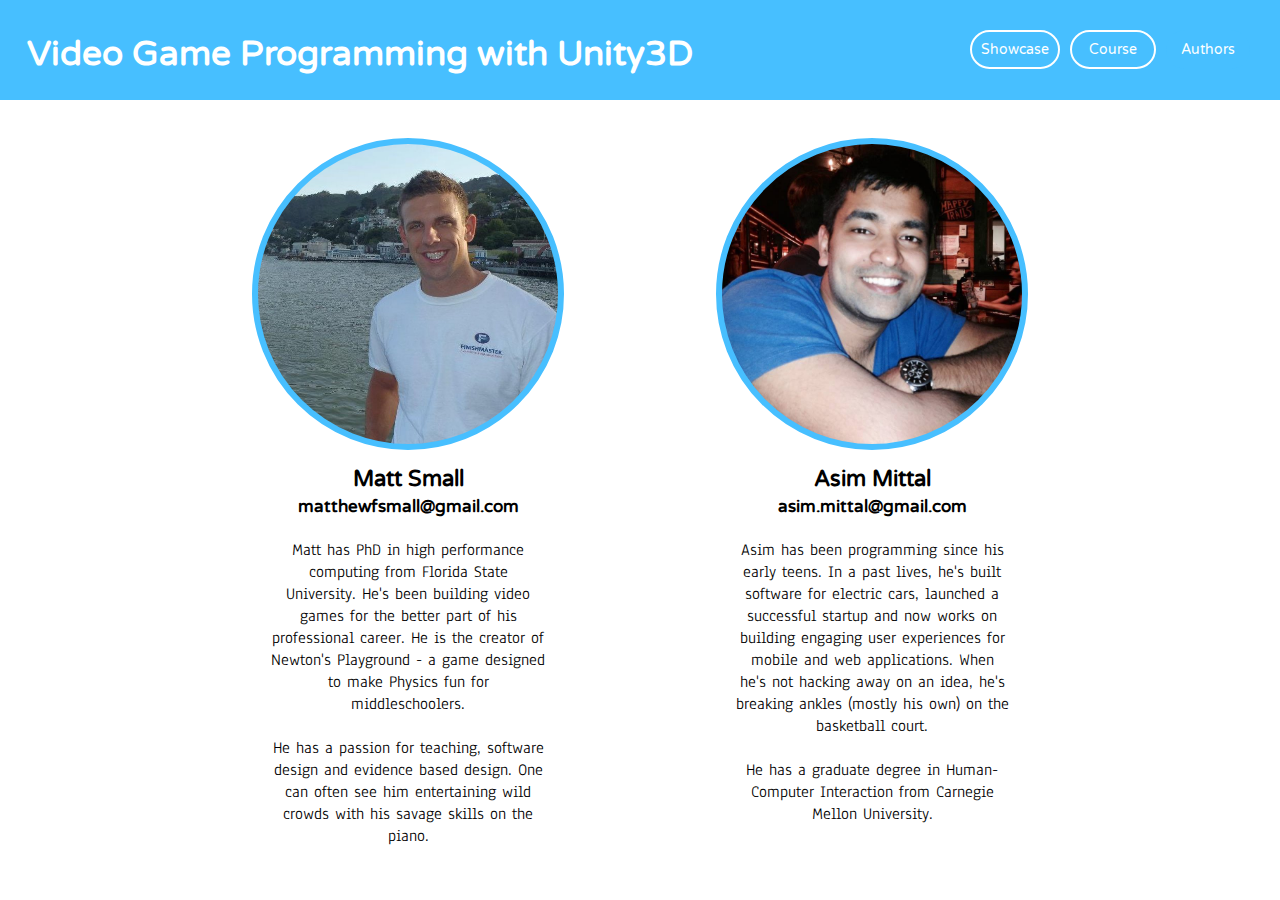
<file: authors.html>
<!DOCTYPE html>
<html>
    <head>
        
        <!-- google web fonts -->
        <link href='http://fonts.googleapis.com/css?family=Varela%20Round&subset=latin,latin-ext' rel='stylesheet' type='text/css'>
        <link href='http://fonts.googleapis.com/css?family=Anaheim&subset=latin,latin-ext' rel='stylesheet' type='text/css'>
                
        <!-- jquery -->
        <script src="lib/jquery-1.11.2.min.js"></script>
        <script src="lib/handlebars-v3.0.3.js"></script>
        
        <!-- bootstrap
        <link rel="stylesheet" href="https://maxcdn.bootstrapcdn.com/bootstrap/3.3.4/css/bootstrap.min.css">
        <script src="https://maxcdn.bootstrapcdn.com/bootstrap/3.3.4/js/bootstrap.min.js"></script>-->
            
        <!-- less scripts 
        <link rel="stylesheet/less" type="text/css" href="style/style.less">
        <link rel="stylesheet/less" type="text/css" href="style/authors_style.less">
        <script src="lib/less.min.js"></script>   -->
        
        <!-- compiled css -->
        <link rel="stylesheet" type="text/css" href="style/style.css">
        <link rel="stylesheet" type="text/css" href="style/authors_style.css">
        
                
    </head>
    
    <body>
        <!-- default page header -->
        <header>
            <div id="divTitle"><h1>Video Game Programming with Unity3D</h1></div>
            <div id="divActions">
                <a class="active" href="showcase.html">Showcase</a>
                <a class="active" href="index.html">Course</a>
                <a class="inactive">Authors</a>
            </div>
        </header>
        
        <div id="content">
            <div class="authorInfoCard" style="background:">
                <div class="imgContainer" id="matt"></div>
                <div class="authorName"><h4>Matt Small</h4></div>
                <div class="authorContact"><h4>matthewfsmall@gmail.com</h4></div>
                <div class="authorBio">Matt has PhD in high performance computing 
                    from Florida State University. He's been building video games 
                    for the better part of his professional career. He is the creator 
                    of Newton's Playground - a game designed to make Physics fun for middleschoolers.<br><br>
                    He has a passion for teaching, software design and evidence based design. One can often see him entertaining wild crowds with his savage skills on the piano.
                </div>
            </div>
            
            <div class="authorInfoCard" style="background:">
                <div class="imgContainer" id="asim"></div>
                <div class="authorName"><h4>Asim Mittal</h4></div>
                <div class="authorContact"><h4>asim.mittal@gmail.com</h4></div>
                <div class="authorBio">Asim has been programming since his early teens. 
                    In a past lives, he's built software for electric cars, launched a 
                    successful startup and now works on building engaging user experiences 
                    for mobile and web applications. When he's not hacking away on an idea, 
                    he's breaking ankles (mostly his own) on the basketball court.<br><br>
                    He has a graduate degree in Human-Computer Interaction from Carnegie Mellon University.</div>
            </div>
            
            
        </div>
        
    </body>
</html>
</file>
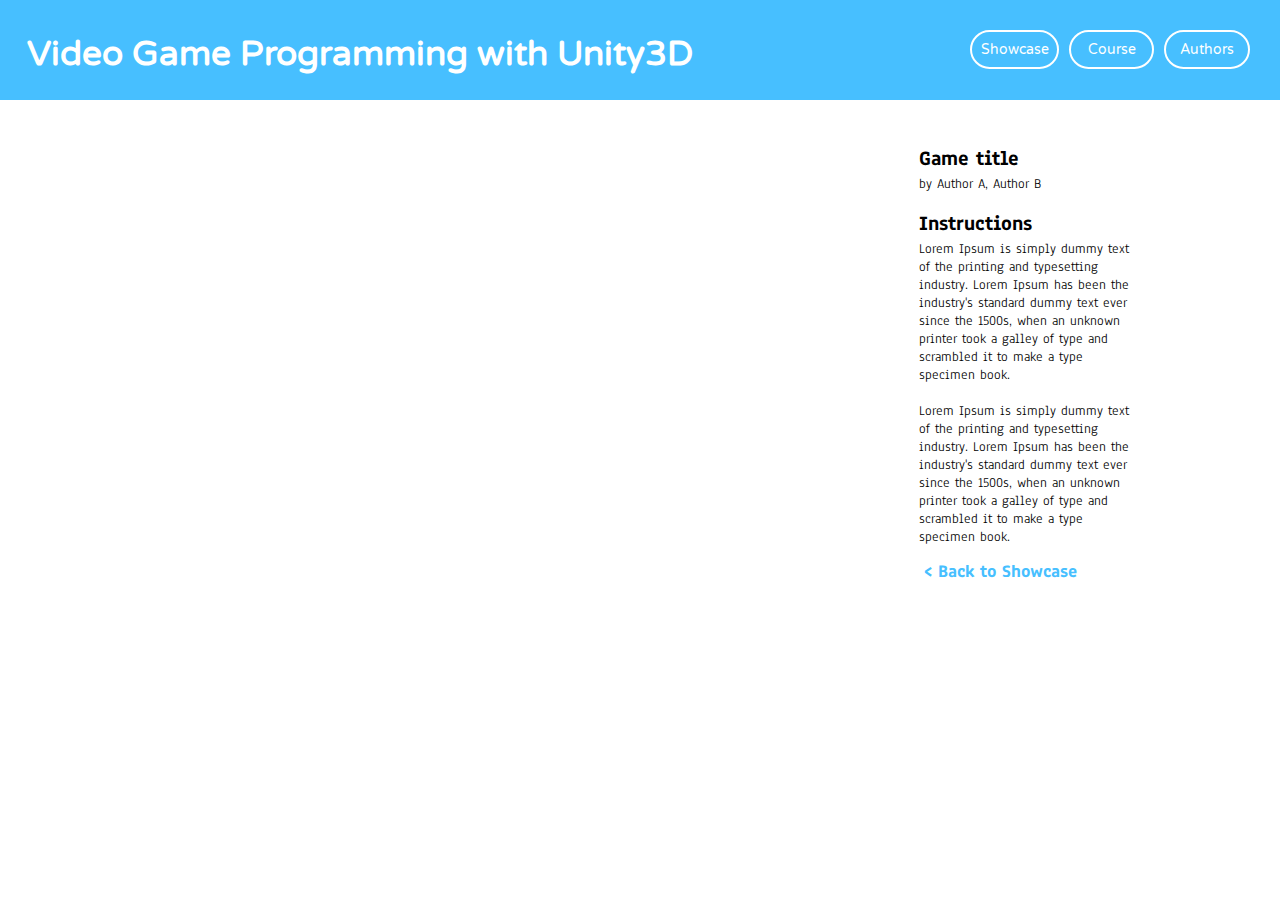
<file: game.html>
<!DOCTYPE html>
<html>
    <head>
        
        <!-- google web fonts -->
        <link href='http://fonts.googleapis.com/css?family=Varela%20Round&subset=latin,latin-ext' rel='stylesheet' type='text/css'>
        <link href='http://fonts.googleapis.com/css?family=Anaheim&subset=latin,latin-ext' rel='stylesheet' type='text/css'>
                
        <!-- jquery -->
        <script src="lib/jquery-1.11.2.min.js"></script>
        <script src="lib/handlebars-v3.0.3.js"></script>
        
        <!-- bootstrap
        <link rel="stylesheet" href="https://maxcdn.bootstrapcdn.com/bootstrap/3.3.4/css/bootstrap.min.css">
        <script src="https://maxcdn.bootstrapcdn.com/bootstrap/3.3.4/js/bootstrap.min.js"></script>-->
            
        <!-- less scripts 
        <link rel="stylesheet/less" type="text/css" href="style/style.less">
        <link rel="stylesheet/less" type="text/css" href="style/game_style.less">
        <script src="lib/less.min.js"></script>   -->
        
        <!-- my scripts -->
        <script src="scripts/game.js"></script>
        
        <!-- compiled css -->
        <link rel="stylesheet" type="text/css" href="style/style.css">
        <link rel="stylesheet" type="text/css" href="style/game_style.css">
        
    </head>
    
    <body>
        <!-- default page header -->
        <header>
            <div id="divTitle"><h1>Video Game Programming with Unity3D</h1></div>
            <div id="divActions">
                <a class="active" href="showcase.html">Showcase</a>
                <a class="active" href="index.html">Course</a>
                <a class="active" href="authors.html">Authors</a>
            </div>
        </header>
        
        <div id="content"> 
            <div id="gameFrame">
                <iframe src="" frameborder="0" scrolling="no" id="iframe" width="960" height="800"></iframe>
                <div id="helpInfo">
                    <h2 id="gameTitle">Game title</h1>
                    <p id="credits">by Author A, Author B</p>
                    
                    <h2>Instructions</h2>
                    <p id="help">
                        Lorem Ipsum is simply dummy text of the printing and typesetting 
                        industry. Lorem Ipsum has been the industry's standard dummy text ever since 
                        the 1500s, when an unknown printer took a galley of type and scrambled it 
                        to make a type specimen book.
                        <br><br>
                        Lorem Ipsum is simply dummy text of the printing and typesetting 
                        industry. Lorem Ipsum has been the industry's standard dummy text ever since 
                        the 1500s, when an unknown printer took a galley of type and scrambled it 
                        to make a type specimen book.                        
                    </p>
                    
                    <a id="backLink" href="showcase.html">&lt; Back to Showcase </a>
                </div>
            </div>
        </div>            
    </body>
</html>
</file>
<file: style/style.css>
body{font-size:14px;min-width:468px}@media (max-width: 690px){body{ font-size:12px}}h1{font-family:"Varela Round";font-size:2.5em}header{background:#47bfff;position:fixed;height:100px;left:0;top:0;width:100%;z-index:10}@media (max-width: 1075px){header{ height:150px}}header #divTitle{margin:0 auto;width:100%}@media (min-width: 1075px){header #divTitle{ margin:10px;float:left;width:700px}}header #divTitle h1{color:#fff;text-align:center}header #divActions{border-spacing:10px;width:300px;margin:0 auto}@media (min-width: 1075px){header #divActions{ margin:20px;float:right}}header #divActions .active{font-family:"Varela Round";color:#fff;width:90px;height:35px;background:#47bfff;display:table-cell;vertical-align:middle;text-align:center;border-radius:20px;border:2px solid white;text-decoration:none}header #divActions .active:hover{color:#47bfff;background:#fff;cursor:pointer}header #divActions .inactive{font-family:"Varela Round";width:90px;height:35px;color:#fff;display:table-cell;vertical-align:middle;text-align:center;border-radius:20px;background:#47bfff;text-decoration:none}#content{position:relative;margin-top:20px;top:90px}@media (max-width: 1075px){#content{ top:150px}}
/* This beautiful CSS-File has been crafted with LESS (lesscss.org) and compiled by simpLESS (wearekiss.com/simpless) */
</file>
<file: style/authors_style.css>
#content{margin:0 auto;width:75%;padding:5px;display:table;border-spacing:20px}#content .authorInfoCard{height:300px;width:300px;padding:15px;display:table-cell}@media (max-width: 1075px){#content .authorInfoCard{ display:table-row}}#content .authorInfoCard .imgContainer{background:#47bfff;height:300px;width:300px;margin:0 auto;border:6px solid #47bfff;border-radius:600px;background-size:cover}@media (max-width: 1075px){#content .authorInfoCard .imgContainer{ height:200px}}@media (max-width: 1075px){#content .authorInfoCard .imgContainer{ width:200px}}#content .authorInfoCard .authorName{margin:0 auto;text-align:center;margin-top:-15px;font-family:"Varela Round";font-size:1.6em}#content .authorInfoCard .authorContact{margin:0 auto;text-align:center;font-family:"Varela Round";font-size:1.2em;margin-top:-25px}#content .authorInfoCard .authorBio{font-family:"Anaheim";text-align:center;font-size:1.2em;padding:0 70px 0 70px}@media (max-width: 1075px){#content .authorInfoCard .authorBio{ padding:0 30px 0 30px}}#content #matt{background-image:url("../img/matt_square.jpg")}#content #asim{background-image:url("../img/asim_square.jpg")}
/* This beautiful CSS-File has been crafted with LESS (lesscss.org) and compiled by simpLESS (wearekiss.com/simpless) */
</file>
<file: style/game_style.css>
#content{width:85%;margin:0 auto;height:700px}#content h1,#content h2{font-family:"Anaheim"}#gameFrame{width:100%;height:70%}#gameFrame iframe{width:75%;float:left;margin:5px}#gameFrame #helpInfo{width:20%;float:left;margin-top:30px;font-family:"Anaheim"}#gameFrame #credits,#gameFrame #help{margin-top:-15px}#gameFrame #backLink{color:#47bfff;text-decoration:none;padding:5px;font-weight:700;margin-top:50px;font-size:1.3em;border-radius:4px}#gameFrame #backLink:hover{background:#47bfff;color:#fff}
/* This beautiful CSS-File has been crafted with LESS (lesscss.org) and compiled by simpLESS (wearekiss.com/simpless) */
</file>
